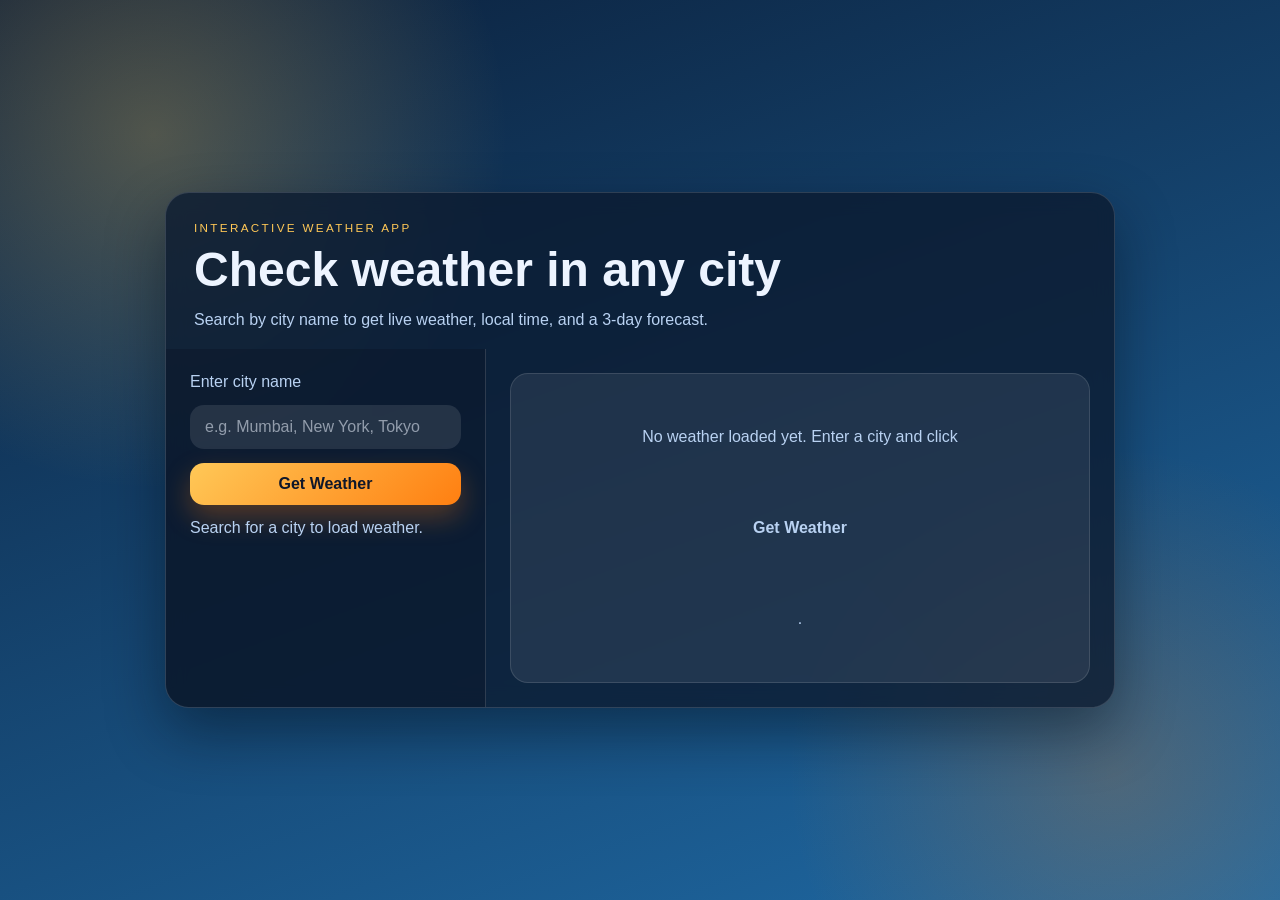
<file: index.html.html>
<!DOCTYPE html>
<html lang="en">
<head>
  <meta charset="UTF-8">
  <meta name="viewport" content="width=device-width, initial-scale=1.0">
  <title>SkyCast Weather</title>
  <link rel="stylesheet" href="style.css">
</head>
<body>
  <main class="app-shell">
    <header class="hero">
      <p class="eyebrow">Interactive Weather App</p>
      <h1>Check weather in any city</h1>
      <p class="subtitle">Search by city name to get live weather, local time, and a 3-day forecast.</p>
    </header>

    <section class="content">
      <aside class="search-panel">
        <form id="weather-form" class="search-card">
          <label for="city-input">Enter city name</label>
          <input id="city-input" type="text" placeholder="e.g. Mumbai, New York, Tokyo" autocomplete="off" required>
          <button id="search-btn" type="submit">Get Weather</button>
          <p id="status" class="status">Search for a city to load weather.</p>
        </form>
      </aside>

      <section class="result-panel" id="result-panel">
        <div class="empty-state" id="empty-state">
          No weather loaded yet. Enter a city and click <strong>Get Weather</strong>.
        </div>

        <div class="weather-card hidden" id="weather-card">
          <div class="weather-header">
            <div>
              <h2 id="location-name"></h2>
              <p id="local-time" class="weather-meta"></p>
            </div>
            <div>
              <p id="temperature" class="temperature"></p>
              <p id="condition" class="conditions"></p>
            </div>
          </div>

          <div class="metrics" id="metrics"></div>
          <div class="forecast-grid" id="forecast-grid"></div>
        </div>
      </section>
    </section>
  </main>

  <script src="script.js"></script>
</body>
</html>
</file>
<file: style.css>
:root {
  --bg-top: #0b1f3a;
  --bg-bottom: #1f6aa5;
  --panel: rgba(12, 27, 48, 0.8);
  --panel-border: rgba(255, 255, 255, 0.14);
  --text-main: #edf4ff;
  --text-soft: #b9d2f2;
  --accent: #ffc857;
  --accent-strong: #ff7f11;
  --success: #9be7a7;
  --danger: #ff9f9f;
  --input: rgba(255, 255, 255, 0.1);
  --card: rgba(255, 255, 255, 0.08);
}

* {
  box-sizing: border-box;
}

body {
  margin: 0;
  min-height: 100vh;
  display: grid;
  place-items: center;
  padding: 20px;
  color: var(--text-main);
  font-family: "Trebuchet MS", "Segoe UI", sans-serif;
  background:
    radial-gradient(circle at 12% 15%, rgba(255, 200, 87, 0.28), transparent 26%),
    radial-gradient(circle at 87% 86%, rgba(255, 127, 17, 0.22), transparent 24%),
    linear-gradient(160deg, var(--bg-top), var(--bg-bottom));
}

.app-shell {
  width: min(950px, 100%);
  border-radius: 24px;
  overflow: hidden;
  border: 1px solid var(--panel-border);
  box-shadow: 0 24px 58px rgba(3, 10, 22, 0.45);
  background: var(--panel);
  backdrop-filter: blur(10px);
}

.hero {
  padding: 28px 28px 16px;
}

.eyebrow {
  margin: 0;
  text-transform: uppercase;
  letter-spacing: 0.2em;
  font-size: 0.73rem;
  color: var(--accent);
}

.hero h1 {
  margin: 8px 0 0;
  font-size: clamp(1.9rem, 5vw, 3rem);
}

.subtitle {
  margin: 10px 0 0;
  color: var(--text-soft);
  line-height: 1.6;
}

.content {
  display: grid;
  grid-template-columns: 320px 1fr;
}

.search-panel,
.result-panel {
  padding: 24px;
}

.search-panel {
  border-right: 1px solid var(--panel-border);
  background: rgba(8, 19, 34, 0.38);
}

.search-card {
  display: grid;
  gap: 14px;
}

label {
  color: var(--text-soft);
}

input,
button {
  font: inherit;
  border-radius: 14px;
  border: 0;
}

input {
  width: 100%;
  padding: 12px 14px;
  background: var(--input);
  color: var(--text-main);
  border: 1px solid transparent;
  outline: none;
}

input::placeholder {
  color: rgba(237, 244, 255, 0.55);
}

input:focus {
  border-color: rgba(255, 200, 87, 0.75);
}

button {
  padding: 12px 16px;
  font-weight: 700;
  cursor: pointer;
  color: #0f172a;
  background: linear-gradient(135deg, var(--accent), var(--accent-strong));
  box-shadow: 0 12px 28px rgba(255, 127, 17, 0.3);
  transition: transform 0.15s ease;
}

button:hover {
  transform: translateY(-1px);
}

button:disabled {
  cursor: wait;
  opacity: 0.75;
  box-shadow: none;
}

.status {
  min-height: 1.4rem;
  margin: 0;
  color: var(--text-soft);
}

.status.success {
  color: var(--success);
}

.status.error {
  color: var(--danger);
}

.empty-state,
.weather-card,
.metric-card,
.forecast-card {
  border-radius: 18px;
  border: 1px solid rgba(255, 255, 255, 0.12);
  background: var(--card);
}

.empty-state {
  min-height: 310px;
  display: grid;
  place-items: center;
  text-align: center;
  color: var(--text-soft);
  line-height: 1.6;
  padding: 18px;
}

.weather-card {
  padding: 18px;
}

.hidden {
  display: none;
}

.weather-header {
  display: flex;
  justify-content: space-between;
  gap: 14px;
  flex-wrap: wrap;
  margin-bottom: 16px;
}

.weather-header h2,
.weather-header p,
.metric-card h3,
.metric-card p,
.forecast-card h3,
.forecast-card p {
  margin: 0;
}

.weather-header h2 {
  font-size: clamp(1.5rem, 4vw, 2.2rem);
}

.weather-meta {
  margin-top: 8px;
  color: var(--text-soft);
  line-height: 1.5;
}

.temperature {
  font-size: clamp(2.6rem, 8vw, 4rem);
  line-height: 1;
  font-weight: 800;
  color: #ffe49f;
}

.conditions {
  color: var(--text-soft);
  text-align: right;
}

.metrics,
.forecast-grid {
  display: grid;
  gap: 12px;
}

.metrics {
  grid-template-columns: repeat(3, minmax(0, 1fr));
  margin-bottom: 12px;
}

.forecast-grid {
  grid-template-columns: repeat(3, minmax(0, 1fr));
}

.metric-card,
.forecast-card {
  padding: 14px;
}

.metric-card h3,
.forecast-card h3 {
  color: var(--text-soft);
  margin-bottom: 8px;
  font-size: 0.9rem;
}

.metric-card p:first-of-type,
.forecast-card p:first-of-type {
  font-size: 1.25rem;
  font-weight: 700;
  margin-bottom: 3px;
}

.metric-card p:last-of-type,
.forecast-card p:last-of-type {
  color: var(--text-soft);
  line-height: 1.45;
}

@media (max-width: 820px) {
  .content {
    grid-template-columns: 1fr;
  }

  .search-panel {
    border-right: 0;
    border-bottom: 1px solid var(--panel-border);
  }

  .metrics,
  .forecast-grid {
    grid-template-columns: 1fr;
  }

  .conditions {
    text-align: left;
  }
}
</file>
